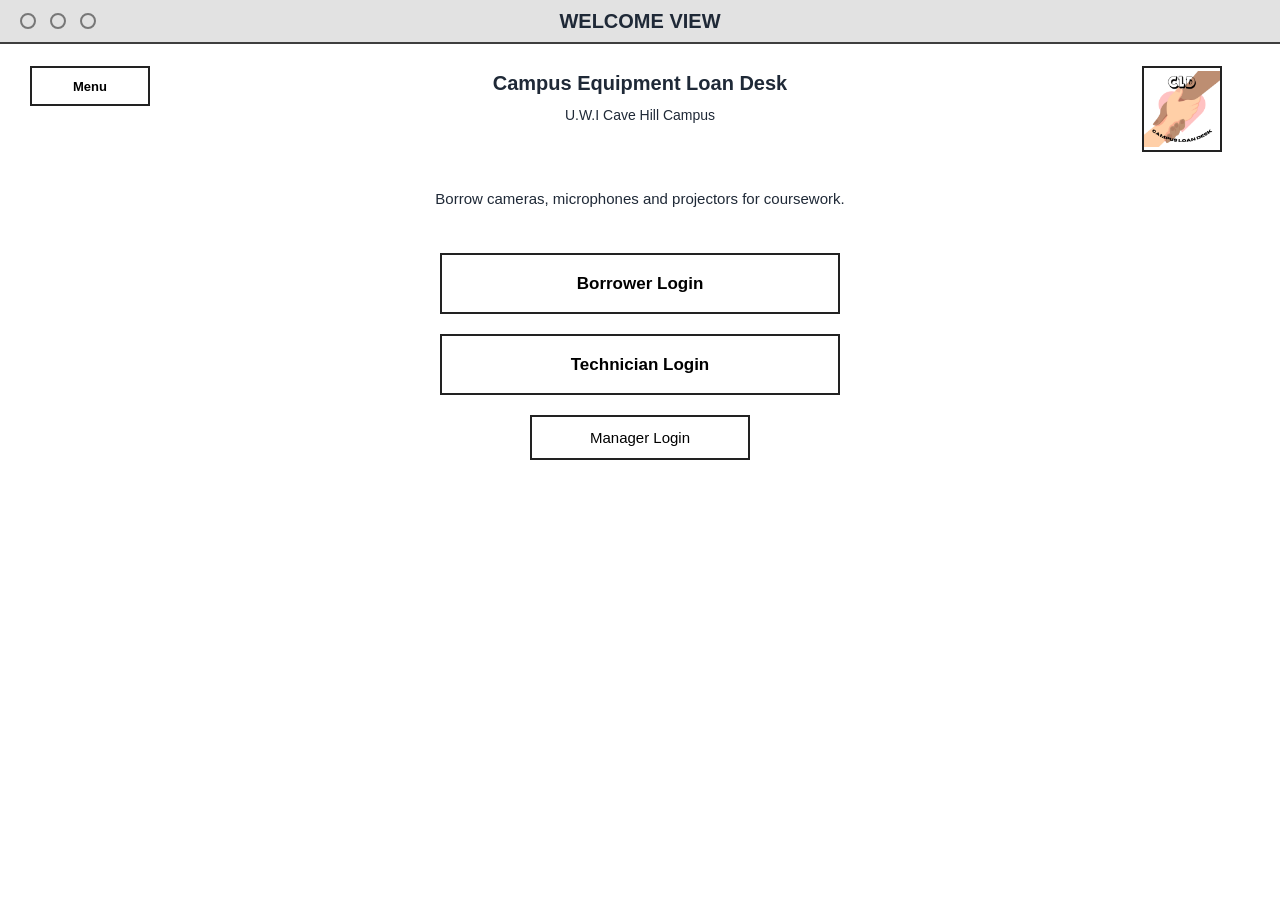
<file: index.html>
<!DOCTYPE html>
<html lang="en">
<head>
    <meta charset="UTF-8">
    <meta name="viewport" content="width=device-width, initial-scale=1.0">
    <title>Campus Equipment Loan Desk</title>
    <link rel="stylesheet" href="css/styles.css">
</head>

<body onload="startApp();">

    <section id="welcomeView" class="view">
        <div class="top-bar">
            <div class="circles">
                <span></span>
                <span></span>
                <span></span>
            </div>

            <h1> WELCOME VIEW </h1>
        </div>

        <main>

            <h2>Campus Equipment Loan Desk</h2>
            <p class="campus">U.W.I Cave Hill Campus</p>

            <div class="logo">
                <img src="logo.png" alt="Logo">   
            </div>
            
            <div class="menuButtons">
                <button type="button" onclick="toggleVisibility(this, '.menuList')">Menu</button>
            </div>

             <div id="loginMenu" class="menuList hidden">
                <button type="button" onclick="showView('welcomeView')">Home</button>
                <button type="button" class="unclickable">Equipment Catalogue</button>
            </div>

            <p class="description">Borrow cameras, microphones and projectors for coursework.</p>

            <div class="loginButtons">
                <button type="button" onclick="showView('borrowerLoginView')">Borrower Login</button>
                <button type="button" onclick="showView('technicianLoginView')">Technician Login</button>
                <button class="manager" type="button" onclick="showView('managerLoginView')">Manager Login</button>
            </div>
        </main>
    </section>

    <section id="borrowerLoginView" class="view">
        <div class="top-bar">
            <div class="circles">
                <span></span>
                <span></span>
                <span></span>
            </div>

            <h1> LOGIN VIEW — REPRESENTATIVE</h1>
        </div>

        <main>

            <h2>Campus Equipment Loan Desk</h2>
            <p class="campus">U.W.I Cave Hill Campus</p>

            <div class="logo">
                <img src="logo.png" alt="Logo">   
            </div>

            <div class="menuButtons">
                <button type="button" onclick="toggleVisibility(this, '.menuList')">Menu</button>
            </div>

             <div id="loginMenu" class="menuList hidden">
                <button type="button" onclick="showView('welcomeView')">Home</button>
                <button type="button" class="unclickable">Equipment Catalogue</button>
            </div>

            <h2 class="title">Borrower Login</h2>
            <p id="borrowerError" class="message error" aria-live="polite"></p>

            <form onsubmit="return submitBorrowerForm()">
                <div class="field">
                    <label for="studentId">Student ID</label>
                    <input id="studentId" name="studentId" type="text">
                </div>

                <div class="field">
                    <label for="studentPassword">Password</label>
                    <input id="studentPassword" name="studentPassword" type="password">
                </div>

                <button class="bottomButtons" type="submit">Log In</button>
            </form>

            <p class="note" onclick="toggleVisibility(this, '.notice', true)">Forgot Password</p>

            <div id="forgotPassword" class="notice hidden">
                Please contact the equipment desk
                <span class="closeBtn" onclick="toggleVisibility(this, '.notice', false)">[Close]</span>
            </div>
        </main>
    </section>

    <section id="borrowerConsoleView" class="view">
        <div class="top-bar">
            <div class="circles">
                <span></span>
                <span></span>
                <span></span>
            </div>

            <h1>BORROWER CONSOLE</h1>
        </div>

        <main>

            <h2>Campus Equipment Loan Desk</h2>
            <p class="campus">U.W.I Cave Hill Campus</p>
            <p class="user" id="borrowerConsoleUser"></p>

            <div class="logo">
                <img src="logo.png" alt="Logo">   
            </div>

            <div class="menuButtons">
                <button type="button" onclick="toggleVisibility(this, '.menuList')">Menu</button>
            </div>

            <div class="menuList hidden">
                <button type="button" onclick="showView('welcomeView')">Home</button>
                <button type="button" class="unclickable">Equipment Catalogue</button>
                <button type="button" onclick="signOut()">Sign Out</button>
            </div>

            <h2 class="title">Borrower Console</h2>

            <div class="twoColumn">
                <button onclick="toggleVisibility(this, '.notice', true)">My Account</button>
                <button onclick="toggleVisibility(this, '.notice', true)">Equipment Catalogue</button>
                <button onclick="toggleVisibility(this, '.notice', true)">My Loan Requests</button>
                <button onclick="toggleVisibility(this, '.notice', true)">My Collections</button>
            </div>

            <div id="borrowerConsoleMessage" class="notice hidden">
                This feature will be available in a later assignment.
                <span class="closeBtn" onclick="toggleVisibility(this, '.notice', false)">[Close]</span>
            </div>
        </main>
    </section>

    <section id="technicianLoginView" class="view">
        <div class="top-bar">
            <div class="circles">
                <span></span>
                <span></span>
                <span></span>
            </div>

            <h1> LOGIN VIEW — TECHNICIAN</h1>
        </div>

        <main>

            <h2>Campus Equipment Loan Desk</h2>
            <p class="campus">U.W.I Cave Hill Campus</p>

            <div class="logo">
                <img src="logo.png" alt="Logo">   
            </div>

            <div class="menuButtons">
                <button type="button" onclick="toggleVisibility(this, '.menuList')">Menu</button>
            </div>

             <div id="technicianMenu" class="menuList hidden">
                <button type="button" onclick="showView('welcomeView')">Home</button>
                <button type="button" class="unclickable">Equipment Catalogue</button>
            </div>
            

            <h2 class="title">Technician Login</h2>
            <p id="technicianError" class="message error" aria-live="polite"></p>

            <form onsubmit="return submitTechnicianForm()">
                <input type="hidden" id="technicianRole" name="role" value="technician">

                <div class="field">
                    <label for="technicianEmail">Email</label>
                    <input id="technicianEmail" name="email" type="text">
                </div>

                <div class="field">
                    <label for="technicianPassword">Password</label>
                    <input id="technicianPassword" name="technicianPassword" type="password">
                </div>

                <button class="bottomButtons" type="submit">Log In</button>
            </form>

            <p class="note" onclick="showView('technicianRecoveryView')">Forgot Password</p>
        </main>
    </section>

    <section id="technicianRecoveryView" class="view">
        <div class="top-bar">
            <div class="circles">
                <span></span>
                <span></span>
                <span></span>
            </div>

            <h1> STAFF RECOVERY VIEW — TECHNICIAN </h1>
        </div>

        <main>

            <h2>Campus Equipment Loan Desk</h2>
            <p class="campus">U.W.I Cave Hill Campus</p>

            <div class="logo">
                <img src="logo.png" alt="Logo">   
            </div>

            <h2 class="title">Recover Account</h2>
            <p id="technicianRecoveryError" class="message error" aria-live="polite"></p>

            <form onsubmit="return submitTechnicianRecoveryForm()">
                <div class="field">
                    <label for="technicianRecoveryEmail">Email</label>
                    <input id="technicianRecoveryEmail" name="email" type="text">
                </div>

                <input type="hidden" id="technicianRecoveryRole" name="role" value="technician">

                <button class="bottomButtons" type="submit">Recover</button>
            </form>
            
            <p class="note" onclick="showView('technicianLoginView')">Back to Login</p>

            <div id="recoverPassword" class="notice hidden">
                <span id="recoverMessage"></span>
                <span class="closeBtn" onclick="toggleVisibility(this, '.notice', false)">[Close]</span>
            </div>
        </main>
    </section>

    <section id="managerLoginView" class="view">
        <div class="top-bar">
            <div class="circles">
                <span></span>
                <span></span>
                <span></span>
            </div>

            <h1> LOGIN VIEW — MANAGER</h1>
        </div>

        <main>

            <h2>Campus Equipment Loan Desk</h2>
            <p class="campus">U.W.I Cave Hill Campus</p>

            <div class="logo">
                <img src="logo.png" alt="Logo">   
            </div>

            <div class="menuButtons">
                <button type="button" onclick="toggleVisibility(this, '.menuList')">Menu</button>
            </div>

             <div id="managerMenu" class="menuList hidden">
                <button type="button" onclick="showView('welcomeView')">Home</button>
                <button type="button" class="unclickable">Equipment Catalogue</button>
            </div>
            

            <h2 class="title">Manager Login</h2>
            <p id="managerError" class="message error" aria-live="polite"></p>

            <form onsubmit="return submitManagerForm()">
                <input type="hidden" id="managerRole" name="role" value="manager">

                <div class="field">
                    <label for="managerEmail">Email</label>
                    <input id="managerEmail" name="email" type="text">
                </div>

                <div class="field">
                    <label for="managerPassword">Password</label>
                    <input id="managerPassword" name="managerPassword" type="password">
                </div>

                <button class="bottomButtons" type="submit">Log In</button>
            </form>

            <p class="note" onclick="showView('managerRecoveryView')">Forgot Password</p>
        </main>
    </section>

    <section id="managerRecoveryView" class="view">
        <div class="top-bar">
            <div class="circles">
                <span></span>
                <span></span>
                <span></span>
            </div>

            <h1> STAFF RECOVERY VIEW — MANAGER </h1>
        </div>

        <main>

            <h2>Campus Equipment Loan Desk</h2>
            <p class="campus">U.W.I Cave Hill Campus</p>

            <div class="logo">
                <img src="logo.png" alt="Logo">   
            </div>

            <h2 class="title">Recover Account</h2>
            <p id="managerRecoveryError" class="message error" aria-live="polite"></p>

            <form onsubmit="return submitManagerRecoveryForm()">
                <div class="field">
                    <label for="managerRecoveryEmail">Email</label>
                    <input id="managerRecoveryEmail" name="email" type="text">
                </div>

                <input type="hidden" id="managerRecoveryRole" name="role" value="manager">

                <button class="bottomButtons" type="submit">Recover</button>
            </form>
            
            <p class="note" onclick="showView('managerLoginView')">Back to Login</p>

            <div id="recoverManagerPassword" class="notice hidden">
                <span id="recoverManagerMessage"></span>
                <span class="closeBtn" onclick="toggleVisibility(this, '.notice', false)">[Close]</span>
            </div>
        </main>
    </section>

    <section id="technicianConsoleView" class="view">
        <div class="top-bar">
            <div class="circles">
                <span></span>
                <span></span>
                <span></span>
            </div>

            <h1>TECHNICIAN CONSOLE</h1>
        </div>

        <main>

            <h2>Campus Equipment Loan Desk</h2>
            <p class="campus">U.W.I Cave Hill Campus</p>
            <p class="user" id="technicianConsoleUser"></p>

            <div class="logo">
                <img src="logo.png" alt="Logo">   
            </div>

            <div class="menuButtons">
                <button type="button" onclick="toggleVisibility(this, '.menuList')">Menu</button>
            </div>

            <div class="menuList hidden">
                <button type="button" onclick="showView('welcomeView')">Home</button>
                <button type="button" class="unclickable">Equipment Catalogue</button>
                <button type="button" onclick="signOut()">Sign Out</button>
            </div>

             <div class="searchRow">
                <label for="technicianSearch">Search</label>
                <input id="technicianSearch" type="text">
                <button type="button" id="searchBtn">Search</button>
            </div>

            <div class="panelNav">
                <button type="button" id="equipmentBtn" class="panelBtn" onclick="selectPanel('equipment')">Equipment</button>
                <button type="button" id="collectionBtn" class="panelBtn" onclick="selectPanel('collection')">Collection Schedule</button>
            </div>

            <div id="consoleContent">
            <h3 id="panelHeading" class="hidden"></h3>

            <table id="equipmentTable" class="dataTable hidden">
                <thead>
                    <tr>
                        <th>Item Code</th>
                        <th>Item Name</th>
                        <th>Category</th>
                        <th>Action</th>
                    </tr>
                </thead>
                <tbody></tbody>
            </table>

            <table id="collectionTable" class="dataTable hidden">
                <thead>
                    <tr>
                        <th>Date</th>
                        <th>Time</th>
                        <th>Borrower</th>
                        <th>Item Code</th>
                    </tr>
                </thead>
                <tbody></tbody>
            </table>
        </div>
        </main>
    </section>

    <section id="managerConsoleView" class="view">
    <div class="top-bar">
        <div class="circles">
            <span></span>
            <span></span>
            <span></span>
        </div>

        <h1>MANAGER CONSOLE</h1>
    </div>

    <main>
        <h2>Campus Equipment Loan Desk</h2>
        <p class="campus">U.W.I Cave Hill Campus</p>
            <p class="user" id="managerConsoleUser"></p>

        <div class="logo">
            <img src="logo.png" alt="Logo">
        </div>

        <div class="menuButtons">
            <button type="button" onclick="toggleVisibility(this, '.menuList')">Menu</button>

            <div class="menuList hidden">
                <button type="button" onclick="showView('welcomeView')">Home</button>
                <button type="button" class="unclickable">Equipment Catalogue</button>
                <button type="button" onclick="signOut()">Sign Out</button>
            </div>
        </div>

        <div class="searchRow">
            <label for="managerSearch">Search</label>
            <input id="managerSearch" type="text">
            <button type="button" onclick="toggleVisibility(this, '.featureNote', true)">Search</button>
        </div>

        <div class="panelNav">
            <button type="button" id="borrowersBtn" class="panelBtn" onclick="selectManagerPanel('borrowers')">Borrowers</button>
            <button type="button" id="techniciansBtn" class="panelBtn" onclick="selectManagerPanel('technicians')">Technicians</button>
        </div>

        <div id="managerContent">
            <div class="panelHeadRow">
                <h3 id="managerHeading" class="hidden"></h3>
                <button type="button" id="newUserButton" class="hidden" onclick="toggleVisibility(this, '.featureNote', true)"></button>
            </div>

            <table id="borrowersTable" class="dataTable hidden">
                <thead>
                    <tr>
                        <th>Student ID</th>
                        <th>First Name</th>
                        <th>Last Name</th>
                        <th>Action</th>
                    </tr>
                </thead>
                <tbody></tbody>
            </table>

            <table id="techniciansTable" class="dataTable hidden">
                <thead>
                    <tr>
                        <th>Email</th>
                        <th>First Name</th>
                        <th>Last Name</th>
                        <th>Action</th>
                    </tr>
                </thead>
                <tbody></tbody>
            </table>

            <p class="featureNote hidden">This feature will be available in a later assignment.</p>
        </div>
    </main>
</section>

    <script src="js/data.js"></script>
    <script src="js/validation.js"></script>
    <script src="js/app.js"></script>
</body>
</html>
</file>
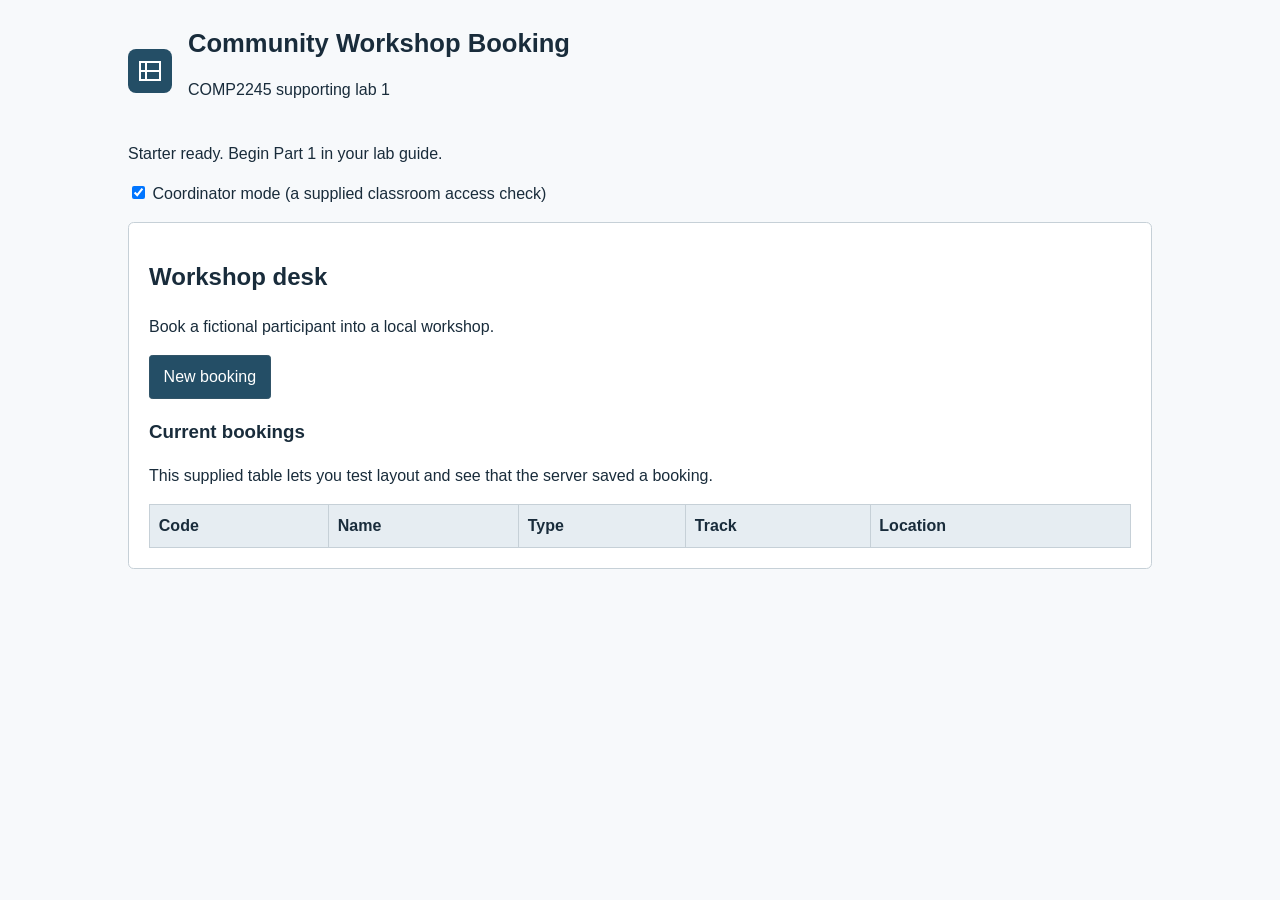
<file: COMP2245/A2Lab4/workshop_lab/public/index.html>
<!doctype html>
<html lang="en"><head><meta charset="utf-8">
<meta name="viewport" content="width=device-width, initial-scale=1">
<title>Community Workshop Booking</title>
<link rel="stylesheet" href="css/styles.css">
<script src="js/validation.js" defer></script>
<script src="js/data.js" defer></script>
<script src="js/app.js" defer></script></head>
<body><header><img src="workshop.svg" alt="Community workshop" width="44" height="44">
<div><h1>Community Workshop Booking</h1><p>COMP2245 supporting lab 1</p></div></header>
<main><p id="status" role="status" aria-live="polite">Starter ready. Begin Part 1 in your lab guide.</p>
<label class="coordinator"><input id="coordinator" type="checkbox" checked> Coordinator mode (a supplied classroom access check)</label>
<section id="welcomeView"><h2>Workshop desk</h2><p>Book a fictional participant into a local workshop.</p>
<button id="newBooking" type="button">New booking</button>
<h3>Current bookings</h3><p>This supplied table lets you test layout and see that the server saved a booking.</p>
<div class="table-scroll"><table><thead><tr><th>Code</th><th>Name</th><th>Type</th><th>Track</th><th>Location</th></tr></thead><tbody id="bookingRows"></tbody></table></div></section>
<section id="bookingView" hidden><h2>New workshop booking</h2>
<form id="bookingForm" action="api/bookings.php" method="post" novalidate>
<input name="formPurpose" type="hidden" value="workshop-booking">
<div class="form-grid">
<div class="field"><label for="participantType">Participant type</label><select id="participantType" name="participantType"><option value="newcomer">Newcomer</option><option value="returning">Returning</option></select><small id="participantTypeError" class="error"></small></div>
<div class="field"><label for="bookingCode">Booking code</label><div class="code-controls"><input id="bookingCode" name="bookingCode" readonly><button id="generateCode" type="button">Generate</button></div><small id="bookingCodeError" class="error"></small></div>
<div class="field"><label for="displayName">Display name (one word)</label><input id="displayName" name="displayName" type="text"><small id="displayNameError" class="error"></small></div>
<div class="field"><label for="email">Fictional email (@example.org)</label><input id="email" name="email" type="email"><small id="emailError" class="error"></small></div>
<div class="field"><label for="passphrase">Fictional passphrase</label><input id="passphrase" name="passphrase" type="password"><small id="passphraseError" class="error"></small></div>
<div class="field"><label for="confirmPhrase">Confirm passphrase</label><input id="confirmPhrase" name="confirmPhrase" type="password"><small id="confirmPhraseError" class="error"></small></div>
<div class="field"><label for="deliveryNote">Delivery note (optional)</label><input id="deliveryNote" name="deliveryNote" type="text"><small id="deliveryNoteError" class="error"></small></div>
<div class="field"><label for="orientationDate">Safety orientation date</label><input id="orientationDate" name="orientationDate" type="date"><small id="orientationDateError" class="error"></small></div>
<div class="field"><label for="locationCode">Location</label><div id="locationControl"><select id="locationCode" name="locationCode"><option value="">Choose one</option></select></div><small id="locationCodeError" class="error"></small></div>
<div class="field"><label for="trackCode">Workshop track</label><div id="trackControl"><select id="trackCode" name="trackCode"><option value="">Choose one</option></select></div><small id="trackCodeError" class="error"></small></div>
</div>
<fieldset id="collectionGroup"><legend>Collection point</legend><label><input type="radio" name="collectionPoint" value="east"> East desk</label><label><input type="radio" name="collectionPoint" value="west"> West desk</label><small id="collectionPointError" class="error"></small></fieldset>
<p id="formMessage" role="status" aria-live="polite"></p>
<div class="actions"><button id="bookButton" type="submit">Book place</button><button id="cancelBooking" type="button">Cancel</button></div>
</form></section></main></body></html>
</file>
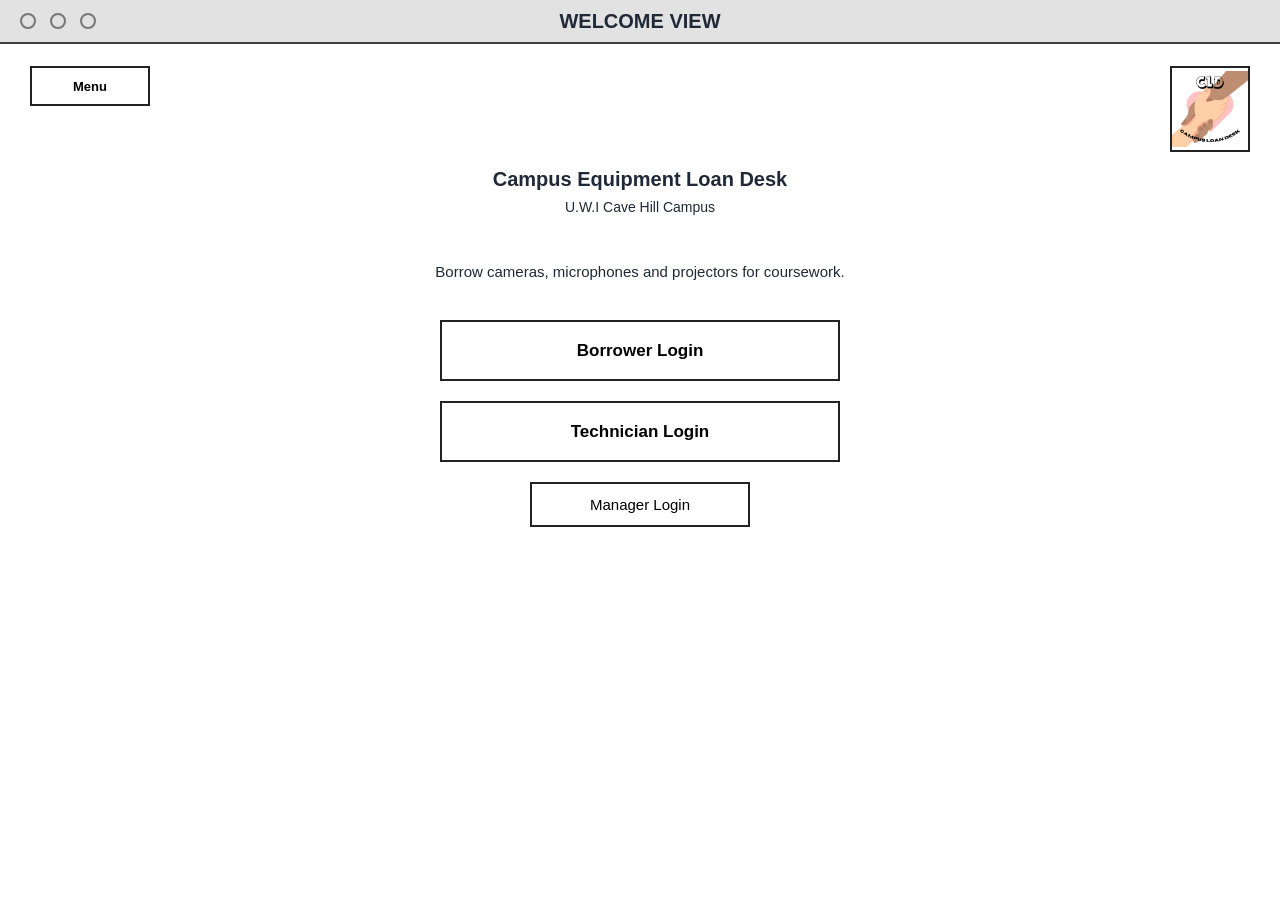
<file: COMP2245/Assignment2/loan_desk/public/index.html>
<!DOCTYPE html>
<html lang="en">
<head>
    <meta charset="UTF-8">
    <meta name="viewport" content="width=device-width, initial-scale=1.0">
    <title>Campus Equipment Loan Desk</title>
    <link rel="stylesheet" href="css/styles.css">
</head>

<body>

    <section id="welcomeView" class="view">
        <div class="top-bar">
            <div class="circles">
                <span></span>
                <span></span>
                <span></span>
            </div>

            <h1> WELCOME VIEW </h1>
        </div>

        <main>

        <header class="pageHeader">
            <div class="menuArea">
                <button type="button" class="menuToggle">Menu</button>
                <div class="menuList hidden">
                    <button type="button" class="homeButton">Home</button>
                    <button type="button" class="unclickable">Equipment Catalogue</button>
                </div>
            </div>
            <div class="titleBlock">
                <h2>Campus Equipment Loan Desk</h2>
                <p class="campus">U.W.I Cave Hill Campus</p>
            </div>

            <div class="logo">
                <img src="logo.png" alt="Campus Equipment Loan Desk logo">   
            </div>
        </header>

            <p class="description">Borrow cameras, microphones and projectors for coursework.</p>

            <div class="loginButtons">
                <button type="button" id="borrowerLoginButton">Borrower Login</button>
                <button type="button" id="technicianLoginButton">Technician Login</button>
                <button class="manager" type="button" id="managerLoginButton">Manager Login</button>
            </div>
        </main>
    </section>

    <section id="borrowerLoginView" class="view">
        <div class="top-bar">
            <div class="circles">
                <span></span>
                <span></span>
                <span></span>
            </div>

            <h1> LOGIN VIEW — REPRESENTATIVE</h1>
        </div>

        <main>

            <header class="pageHeader">
                <div class="menuArea">
                    <button type="button" class="menuToggle">Menu</button>
                    <div class="menuList hidden">
                        <button type="button" class="homeButton">Home</button>
                        <button type="button" class="unclickable">Equipment Catalogue</button>
                    </div>
                </div>
                <div class="titleBlock">
                    <h2>Campus Equipment Loan Desk</h2>
                    <p class="campus">U.W.I Cave Hill Campus</p>
                </div>

                <div class="logo">
                    <img src="logo.png" alt="Campus Equipment Loan Desk logo">   
                </div>
            </header>

            <h2 class="title">Borrower Login</h2>
            <p id="borrowerError" class="message error" aria-live="polite"></p>

            <form id="borrowerLoginForm">
                <div class="field">
                    <label for="studentId">Student ID</label>
                    <input id="studentId" name="studentId" type="text">
                </div>

                <div class="field">
                    <label for="studentPassword">Password</label>
                    <input id="studentPassword" name="studentPassword" type="password">
                </div>

                <button class="bottomButtons" type="submit">Log In</button>
            </form>

            <button type="button" class="note" id="borrowerForgotPassword">Forgot Password</p>

            <div id="forgotPassword" class="notice hidden">
                Please contact the equipment desk
                <span class="closeBtn">[Close]</span>
            </div>
        </main>
    </section>

    <section id="borrowerConsoleView" class="view">
        <div class="top-bar">
            <div class="circles">
                <span></span>
                <span></span>
                <span></span>
            </div>

            <h1>BORROWER CONSOLE</h1>
        </div>

        <main>

        <header class="pageHeader">
            <div class="menuArea">
                <button type="button" class="menuToggle">Menu</button>
                <div class="menuList hidden">
                    <button type="button" class="homeButton">Home</button>
                    <button type="button" class="unclickable">Equipment Catalogue</button>
                    <button type="button" class="signOutButton">Sign Out</button>
                </div>
            </div>
            <div class="titleBlock">
                <h2>Campus Equipment Loan Desk</h2>
                <p class="campus">U.W.I Cave Hill Campus</p>
                <p class="user" id="borrowerConsoleUser"></p>
            </div>

            <div class="logo">
                <img src="logo.png" alt="Campus Equipment Loan Desk logo">   
            </div>
        </header>

            <h2 class="title">Borrower Console</h2>

            <div class="twoColumn">
                <button class="borrowerAction">My Account</button>
                <button class="borrowerAction">Equipment Catalogue</button>
                <button class="borrowerAction">My Loan Requests</button>
                <button class="borrowerAction">My Collections</button>
            </div>

            <div id="borrowerConsoleMessage" class="notice hidden">
                This feature will be available in a later assignment.
                <span class="closeBtn">[Close]</span>
            </div>
        </main>
    </section>

    <section id="technicianLoginView" class="view">
        <div class="top-bar">
            <div class="circles">
                <span></span>
                <span></span>
                <span></span>
            </div>

            <h1> LOGIN VIEW — TECHNICIAN</h1>
        </div>

        <main>

        <header class="pageHeader">
            <div class="menuArea">
                <button type="button" class="menuToggle">Menu</button>
                <div class="menuList hidden">
                    <button type="button" class="homeButton">Home</button>
                    <button type="button" class="unclickable">Equipment Catalogue</button>
                </div>
            </div>
            <div class="titleBlock">
                <h2>Campus Equipment Loan Desk</h2>
                <p class="campus">U.W.I Cave Hill Campus</p>
            </div>

            <div class="logo">
                <img src="logo.png" alt="Campus Equipment Loan Desk logo">   
            </div>
        </header>
            

            <h2 class="title">Technician Login</h2>
            <p id="technicianError" class="message error" aria-live="polite"></p>

            <form id="technicianLoginForm">
                <input type="hidden" id="technicianRole" name="role" value="technician">

                <div class="field">
                    <label for="technicianEmail">Email</label>
                    <input id="technicianEmail" name="email" type="text">
                </div>

                <div class="field">
                    <label for="technicianPassword">Password</label>
                    <input id="technicianPassword" name="technicianPassword" type="password">
                </div>

                <button class="bottomButtons" type="submit">Log In</button>
            </form>

            <p class="note" id="technicianForgotPassword">Forgot Password</p>
        </main>
    </section>

    <section id="technicianRecoveryView" class="view">
        <div class="top-bar">
            <div class="circles">
                <span></span>
                <span></span>
                <span></span>
            </div>

            <h1> STAFF RECOVERY VIEW — TECHNICIAN </h1>
        </div>

        <main>

        <header class="pageHeader">
            <div class="titleBlock">
                <h2>Campus Equipment Loan Desk</h2>
                <p class="campus">U.W.I Cave Hill Campus</p>
            </div>

            <div class="logo">
                <img src="logo.png" alt="Campus Equipment Loan Desk logo">   
            </div>
        </header>

            <h2 class="title">Recover Account</h2>
            <p id="technicianRecoveryError" class="message error" aria-live="polite"></p>

            <form id="technicianRecoveryForm">
                <div class="field">
                    <label for="technicianRecoveryEmail">Email</label>
                    <input id="technicianRecoveryEmail" name="email" type="text">
                </div>

                <input type="hidden" id="technicianRecoveryRole" name="role" value="technician">

                <button class="bottomButtons" type="submit">Recover</button>
            </form>
            
            <p class="note" id="backToTechnicianLoginButton">Back to Login</p>

            <div id="recoverPassword" class="notice hidden">
                <span id="recoverMessage"></span>
                <span class="closeBtn">[Close]</span>
            </div>
        </main>
    </section>

    <section id="managerLoginView" class="view">
        <div class="top-bar">
            <div class="circles">
                <span></span>
                <span></span>
                <span></span>
            </div>

            <h1> LOGIN VIEW — MANAGER</h1>
        </div>

        <main>

        <header class="pageHeader">
            <div class="menuArea">
                <button type="button" class="menuToggle">Menu</button>
                <div class="menuList hidden">
                    <button type="button" class="homeButton">Home</button>
                    <button type="button" class="unclickable">Equipment Catalogue</button>
                </div>
            </div>
            <div class="titleBlock">
                <h2>Campus Equipment Loan Desk</h2>
                <p class="campus">U.W.I Cave Hill Campus</p>
            </div>

            <div class="logo">
                <img src="logo.png" alt="Campus Equipment Loan Desk logo">   
            </div>
        </header>
            

            <h2 class="title">Manager Login</h2>
            <p id="managerError" class="message error" aria-live="polite"></p>

            <form id="managerLoginForm">
                <input type="hidden" id="managerRole" name="role" value="manager">

                <div class="field">
                    <label for="managerEmail">Email</label>
                    <input id="managerEmail" name="email" type="text">
                </div>

                <div class="field">
                    <label for="managerPassword">Password</label>
                    <input id="managerPassword" name="managerPassword" type="password">
                </div>

                <button class="bottomButtons" type="submit">Log In</button>
            </form>

            <p class="note" id="managerForgotPassword">Forgot Password</p>
        </main>
    </section>

    <section id="managerRecoveryView" class="view">
        <div class="top-bar">
            <div class="circles">
                <span></span>
                <span></span>
                <span></span>
            </div>

            <h1> STAFF RECOVERY VIEW — MANAGER </h1>
        </div>

        <main>

        <header class="pageHeader">
            <div class="titleBlock">
                <h2>Campus Equipment Loan Desk</h2>
                <p class="campus">U.W.I Cave Hill Campus</p>
            </div>

            <div class="logo">
                <img src="logo.png" alt="Campus Equipment Loan Desk logo">   
            </div>
        </header>

            <h2 class="title">Recover Account</h2>
            <p id="managerRecoveryError" class="message error" aria-live="polite"></p>

            <form id="managerRecoveryForm">
                <div class="field">
                    <label for="managerRecoveryEmail">Email</label>
                    <input id="managerRecoveryEmail" name="email" type="text">
                </div>

                <input type="hidden" id="managerRecoveryRole" name="role" value="manager">

                <button class="bottomButtons" type="submit">Recover</button>
            </form>
            
            <p class="note" id="backTomanagerLoginButton">Back to Login</p>

            <div id="recoverManagerPassword" class="notice hidden">
                <span id="recoverManagerMessage"></span>
                <span class="closeBtn">[Close]</span>
            </div>
        </main>
    </section>

    <section id="technicianConsoleView" class="view">
        <div class="top-bar">
            <div class="circles">
                <span></span>
                <span></span>
                <span></span>
            </div>

            <h1>TECHNICIAN CONSOLE</h1>
        </div>

        <main>

        <header class="pageHeader">
            <div class="menuArea">
                <button type="button" class="menuToggle">Menu</button>
                <div class="menuList hidden">
                    <button type="button" class="homeButton">Home</button>
                    <button type="button" class="unclickable">Equipment Catalogue</button>
                    <button type="button" class="signOutButton">Sign Out</button>
                </div>
            </div>
            <div class="titleBlock">
                <h2>Campus Equipment Loan Desk</h2>
                <p class="campus">U.W.I Cave Hill Campus</p>
                <p class="user" id="technicianConsoleUser"></p>
            </div>

            <div class="logo">
                <img src="logo.png" alt="Campus Equipment Loan Desk logo">   
            </div>
        </header>

             <div class="searchRow">
                <label for="technicianSearch">Search</label>
                <input id="technicianSearch" type="text">
                <button type="button" id="searchButton">Search</button>
            </div>

            <div class="panelNav">
                <button type="button" id="equipmentButton" class="panelBtn">Equipment</button>
                <button type="button" id="collectionButton" class="panelBtn">Collection Schedule</button>
            </div>

            <div id="consoleContent">
            <h3 id="panelHeading" class="hidden"></h3>

            <div class="tableScroll">
                <table id="equipmentTable" class="dataTable hidden">
                    <thead>
                        <tr>
                            <th>Item Code</th>
                            <th>Item Name</th>
                            <th>Category</th>
                            <th>Action</th>
                        </tr>
                    </thead>
                    <tbody></tbody>
                </table>
            </div>

            <div class="tableScroll">
                <table id="collectionTable" class="dataTable hidden">
                    <thead>
                        <tr>
                            <th>Date</th>
                            <th>Time</th>
                            <th>Borrower</th>
                            <th>Item Code</th>
                        </tr>
                    </thead>
                    <tbody></tbody>
                </table>
            </div>
        </div>
        </main>
    </section>

    <section id="managerConsoleView" class="view">
        <div class="top-bar">
            <div class="circles">
                <span></span>
                <span></span>
                <span></span>
            </div>

            <h1>MANAGER CONSOLE</h1>
        </div>

        <main>

            <header class="pageHeader">
                <div class="menuArea">
                    <button type="button" class="menuToggle">Menu</button>
                    <div class="menuList hidden">
                        <button type="button" class="homeButton">Home</button>
                        <button type="button" class="unclickable">Equipment Catalogue</button>
                        <button type="button" class="signOutButton">Sign Out</button>
                    </div>
                </div>
                <div class="titleBlock">
                    <h2>Campus Equipment Loan Desk</h2>
                    <p class="campus">U.W.I Cave Hill Campus</p>
                    <p class="user" id="managerConsoleUser"></p>
                </div>

                <div class="logo">
                <img src="logo.png" alt="Campus Equipment Loan Desk logo">
            </div>
            </header>

            <div class="searchRow">
                <label for="managerSearch">Search</label>
                <input id="managerSearch" type="text">
                <button type="button" id="managerSearchButton">Search</button>
            </div>

            <div class="panelNav">
                <button type="button" id="borrowersButton" class="panelBtn">Borrowers</button>
                <button type="button" id="techniciansButton" class="panelBtn">Technicians</button>
            </div>

            <div id="managerContent">
                <div class="panelHeadRow">
                    <h3 id="managerHeading" class="hidden"></h3>
                    <button type="button" id="newUserButton" class="hidden"></button>
                </div>

                <div class="tableScroll">
                    <table id="borrowersTable" class="dataTable hidden">
                        <thead>
                            <tr>
                                <th>Student ID</th>
                                <th>First Name</th>
                                <th>Last Name</th>
                                <th>Action</th>
                            </tr>
                        </thead>
                        <tbody></tbody>
                    </table>
                </div>

                <div class="tableScroll">
                    <table id="techniciansTable" class="dataTable hidden">
                        <thead>
                            <tr>
                                <th>Email</th>
                                <th>First Name</th>
                                <th>Last Name</th>
                                <th>Action</th>
                            </tr>
                        </thead>
                        <tbody></tbody>
                    </table>
                </div>

                <p class="featureNote hidden">
                    This feature will be available in a later assignment.
                </p>
            </div>
        </main>
    </section>

    <section id="borrowerRegistrationView" class="view">
        <div class="top-bar">
            <div class="circles">
                <span></span>
                <span></span>
                <span></span>
            </div>

            <h1> Borrower Registration</h1>
        </div>

        <main>

            <header class="pageHeader">
                <div class="menuArea">
                    <button type="button" class="menuToggle">Menu</button>
                    <div class="menuList hidden">
                        <button type="button" class="homeButton">Home</button>
                        <button type="button" class="unclickable">Equipment Catalogue</button>
                        <button type="button" class="signOutButton">Sign Out</button>   
                    </div>
                </div>
                <div class="titleBlock">
                    <h2>Campus Equipment Loan Desk</h2>
                    <p class="campus">U.W.I Cave Hill Campus</p>
                </div>

                <div class="logo">
                    <img src="logo.png" alt="Campus Equipment Loan Desk logo">   
                </div>
            </header>

            <h2 class="title">New Borrower</h2>
            <p id="newBorrowerError" class="message error" aria-live="polite"></p>


            <form id="borrowerRegistrationForm"
                action="borrower/new"
                method="post">

                <input type="hidden" name="role" value="borrower">

                <!-- <div class="form-grid">
                    <label for="newStudentId">Student ID *</label>
                    <input id="newStudentId" name="studentId" type="text" value="USR-9842" readonly>
                    <button type="button" id="generateBorrowerId">Generate</button>

                    <label>Email *</label>
                    <input type="email" placeholder="Enter email..." class="wide">

                    <label>First Name *</label>
                    <input type="text" class="wide">

                    <label>Last Name *</label>
                    <input type="text" class="wide">

                    <label>Password *</label>
                    <input type="password" class="wide">

                    <label>Confirm Password *</label>
                    <input type="password" class="wide">

                    <label>Address 1 *</label>
                    <input type="password" class="wide">

                    <label>Address 2 (optional)</label>
                    <input type="password" class="wide">

                    <label for="parish">Parish *</label>
                        <select id="parish" name="parishes">
                            <option value="michael">St.Michael</option>
                            <option value="james"d>St. James</option>
                            <option value="lucy">St.Lucy</option>
                        </select>

                </div> -->

                 <div class="form-grid">

                    <div class="form-field">
                        <label for="studentId">Student ID</label>

                        <div class="code-controls">
                            <input id="studentId"
                                name="studentId"
                                type="text"
                                readonly>

                            <button id="generateBorrowerId"
                                    type="button">
                                Generate
                            </button>
                        </div>

                        <small id="bookingCodeError" class="error"></small>
                    </div>

                    <div class="form-field">
                        <label for="email">Email</label>
                        <input id="email" name="email" type="email">
                        <small id="emailError" class="error"></small>
                    </div>

                    <div class="form-field">
                        <label for="firstName">First Name</label>
                        <input id="firstName" name="firstName" type="text">
                        <small id="firstNameError" class="error"></small>
                    </div>

                    <div class="form-field">
                        <label for="lastName">Last Name</label>
                        <input id="lastName" name="lastName" type="text">
                        <small id="lastNameError" class="error"></small>
                    </div>

                    <div class="form-field">
                        <label for="password">Password</label>
                        <input id="password" name="password" type="password">
                        <small id="passwordError" class="error"></small>
                    </div>

                    <div class="form-field">
                        <label for="confirmPassword">Confirm Password</label>
                        <input id="confirmPassword"
                            name="confirmPassword"
                            type="password">
                        <small id="confirmPasswordError" class="error"></small>
                    </div>

                    <div class="form-field">
                        <label for="address1">Address 1</label>
                        <input id="address1" name="address1" type="text">
                        <small id="address1Error" class="error"></small>
                    </div>

                    <div class="form-field">
                        <label for="address2">Address 2 (optional)</label>
                        <input id="address2" name="address2" type="text">
                        <small id="address2Error" class="error"></small>
                    </div>

                    <div class="form-field">
                        <label for="parish">Parish</label>
                        <select id="parish" name="parish">
                            <option value="">Choose a parish</option>
                            <option value="michael">St. Michael</option>
                            <option value="james">St. James</option>
                            <option value="lucy">St. Lucy</option>
                        </select>
                        <small id="parishError" class="error"></small>
                    </div>

                    <div class="form-field"><label for="campusAffiliationDate">Campus affiliation start date * </label><input id="campusAffiliationDate" name="campusAffiliationDate" type="date"><small id="ocampusAffiliationDateError" class="error"></small></div>
                    
                    <div class="form-field">
                        <label for="accesslevel">Access level *</label>
                        <select id="accesslevel" name="accesslevel">
                            <option value="">Choose one</option>
                            <option value="level1">Level 1</option>
                            <option value="level2">Level 2</option>
                            <option value="level3">Level 3</option>
                        </select>
                        <small id="accesslevelError" class="error"></small>
                    </div>

                    <fieldset id="collectionGroup"><legend>Preferred collection point *</legend><label><input type="radio" name="collectionPoint" value="east">Main Desk</label><label><input type="radio" name="collectionPoint" value="west">Media lab</label><small id="collectionPointError" class="error"></small></fieldset>

                </div>
                
                <button type="submit">Register</button>
                <button type="button" id="cancelBorrowerRegistration">
                    Cancel
                </button>
            </form>
        </main>
    </section>

    <section id="technicianRegistrationView" class="view">
        <div class="top-bar">
            <h1>TECHNICIAN REGISTRATION</h1>
        </div>

        <main>
            <h2 class="title">Register New Technician</h2>

            <form id="technicianRegistrationForm"
                action="technician/new"
                method="post">

                <input type="hidden" name="role" value="technician">

                <div class="field">
                    <label for="newTechnicianId">Technician ID</label>
                    <input id="newTechnicianId"
                        name="technicianId"
                        type="text"
                        readonly>

                    <button type="button" id="generateTechnicianId">
                        Generate
                    </button>
                </div>

                <button type="submit">Register</button>
                <button type="button" id="cancelTechnicianRegistration">
                    Cancel
                </button>
            </form>
        </main>
    </section>

    <script src="js/data.js"></script>
    <script src="js/validation.js"></script>
    <script src="js/app.js"></script>
</body>
</html>
</file>
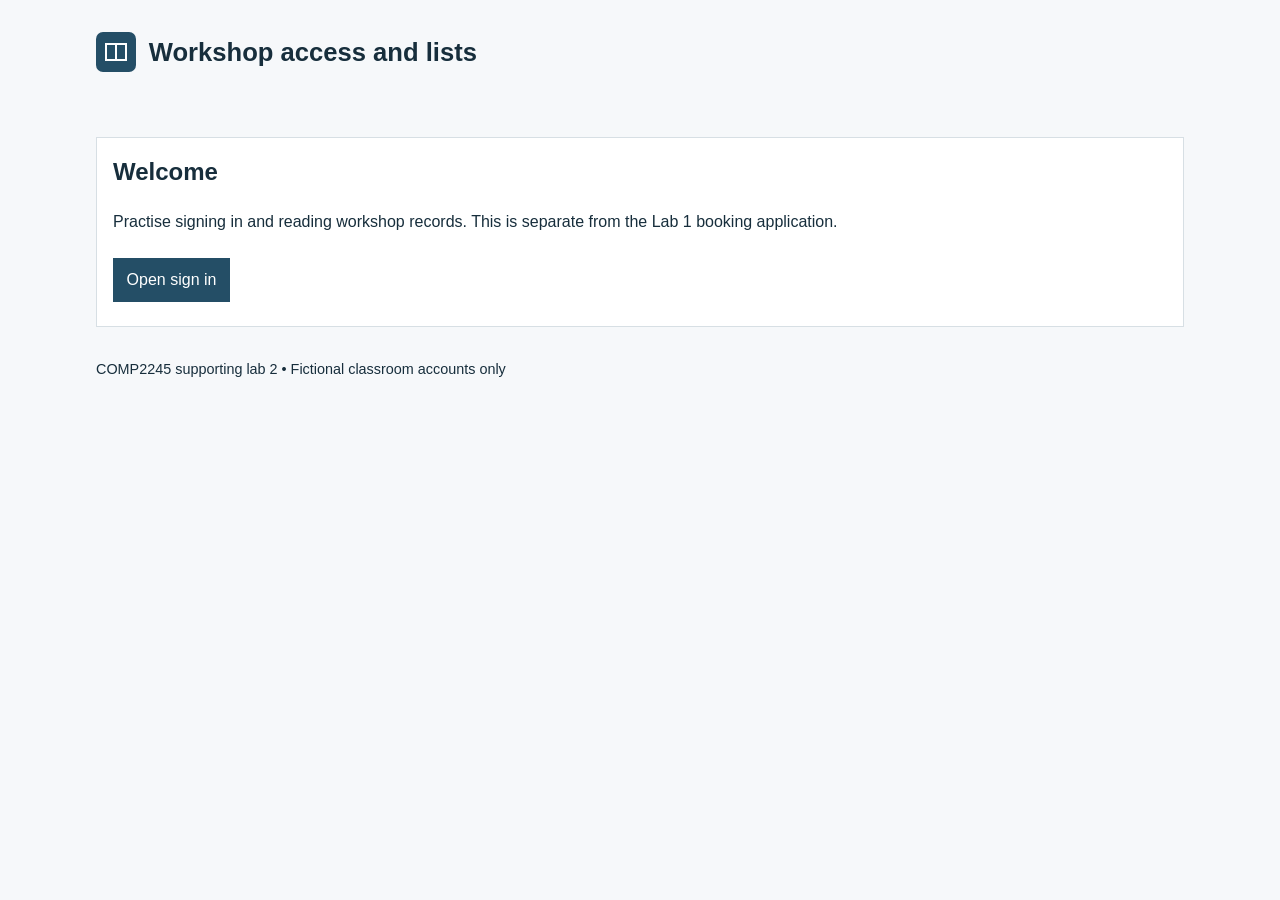
<file: COMP2245/A2AssistingLabs/Lab5/workshop_access_lab/public/index.html>
<!doctype html>
<html lang="en"><head><meta charset="utf-8"><meta name="viewport" content="width=device-width, initial-scale=1">
<title>Workshop Access Lab</title><link rel="stylesheet" href="css/styles.css">
<script src="js/data.js" defer></script><script src="js/access.js" defer></script><script src="js/app.js" defer></script></head>
<body><header><img src="workshop.svg" alt="Community workshop" width="40" height="40"><h1>Workshop access and lists</h1></header>
<main><p id="notice" role="status" aria-live="polite"></p>
<section id="welcomeView"><h2>Welcome</h2><p>Practise signing in and reading workshop records. This is separate from the Lab 1 booking application.</p><button id="openLogin" type="button">Open sign in</button></section>
<section id="loginView" hidden><h2>Sign in</h2><form id="loginForm" novalidate>
<label for="loginRole">Workshop role</label><select id="loginRole" name="kind"><option value="learner">Learner</option><option value="coach">Coach</option><option value="coordinator">Coordinator</option></select>
<label id="credentialLabel" for="credential">Member code</label><input id="credential" name="credential" type="text" autocomplete="off">
<label for="loginPassword">Classroom password</label><input id="loginPassword" name="password" type="password" autocomplete="off">
<p id="loginError" class="error" role="alert"></p><button id="signInButton" type="submit">Sign in</button><button id="openRecovery" type="button">Staff recovery example</button></form></section>
<section id="recoveryView" hidden><h2>Simulated staff recovery</h2><form id="recoveryForm" novalidate>
<label for="recoveryRole">Staff role</label><select id="recoveryRole"><option value="coach">Coach</option><option value="coordinator">Coordinator</option></select>
<label for="recoveryEmail">Email</label><input id="recoveryEmail" type="email"><p id="recoveryMessage" role="status"></p>
<button id="recoveryButton" type="submit">Check fictional email</button><button id="backToLogin" type="button">Back to sign in</button></form></section>
<section id="learnerView" hidden><h2>Learner console</h2><p class="greeting"></p><p>Booking controls will be connected after you complete Lab 1.</p><button type="button" class="signOut">Sign out</button></section>
<section id="coachView" hidden><h2>Coach console</h2><p class="greeting"></p><p>This example displays the signed-in coach. Workshop editing is a placeholder.</p><button type="button" class="signOut">Sign out</button></section>
<section id="coordinatorView" hidden><h2>Coordinator console</h2><p class="greeting"></p><nav aria-label="Workshop lists"><button id="showLearners" type="button">Learners</button><button id="showCoaches" type="button">Coaches</button><button type="button" class="signOut">Sign out</button></nav>
<div id="listPanel" hidden><h3 id="listHeading">Workshop list</h3><p id="loadingPanel" hidden role="status"></p><p id="listMessage" class="error" role="alert"></p><p id="emptyMessage"></p>
<div class="table-scroll"><table><caption id="rosterCaption">Workshop accounts</caption><thead id="rosterHead"></thead><tbody id="rosterRows"></tbody></table></div><button id="refreshList" type="button">Refresh or Retry</button></div>
<section class="practice"><h3>Lab test controls</h3><label for="listCase">Next list response</label><select id="listCase"><option value="normal">Normal records</option><option value="empty">Empty array</option><option value="error">Failed request</option><option value="object">Wrong data shape</option></select>
<p>These supplied controls let you test list behaviour. They do not change the account files.</p><button id="practiceCreation" type="button">Practise refresh after creation</button><p>This practice button saves nothing. It runs the steps that follow a confirmed save in another form.</p></section></section>
</main><footer>COMP2245 supporting lab 2 • Fictional classroom accounts only</footer></body></html>
</file>
<file: css/styles.css>
*{   
    margin: 0;
    padding: 0;
    box-sizing: border-box;
}

body{
    margin: 0;
    font-family: Arial, Helvetica, sans-serif;
    background: #ffffff;
    color: #1f2937;
}

.top-bar {
    height: 44px;
    border-bottom: 2px solid #3e3e3e;
    background: #e2e2e2;
    display: flex;
    align-items: center;
    justify-content: center;
    position: relative;
}

.top-bar h1 {
    font-size: 20px;
    margin: 0;
}


.circles {
    position: absolute;
    left: 20px;
    display: flex;
    gap: 14px;
}

.circles span {
    width: 16px;
    height: 16px;
    border: 2px solid #777;
    border-radius: 50%;
}

main {
    text-align: center;
    position: relative;
    padding-top: 28px;
}

h2 {
    font-size: 20px;
    margin: 0;
}

.campus {
    margin-top: 12px;
    font-size: 14px;
}

.logo {
    position: absolute;
    right: 58px;
    top: 22px;
    width: 80px;
    height: 86px;
    border: 2px solid #222; 
    display: flex;
    justify-content: center;
    align-items: center;
    overflow: hidden;
}

.logo img {
    width: 100%;
    height: 100%;
    object-fit: contain;
}

.description {
    margin-top: 67px;
    font-size: 15px;
}

.loginButtons {
    margin-top: 46px;

    display: flex;
    flex-direction: column;
    align-items: center;
    gap: 20px;
}

button {
    width: 400px;
    height: 61px;
    background: white;
    border: 2px solid #222;
    font-size: 17px;
    font-weight: bold;
    cursor: pointer;
}

button.manager{
    width: 220px;
    height: 45px;
    font-size: 15px;
    font-weight: normal;
}

.menuButtons, .menuList{
    position: absolute;
    display: flex;
    align-items: center;
    gap: 10px;
}

.menuButtons {
    left: 30px;
    top: 22px;
    flex-direction: column;
}

.menuButtons button{
    width: 120px;
    height: 40px;
    text-align: center;
    font-size: 13px;
    padding: 0 20px;
}

.menuList{
    left: 30px;
    top: 70px;
    flex-direction: row;
}

.menuList button{
    width: 120px;
    height: 40px;
    text-align: center;
    font-size: 10px;
    border: 2px solid gray;
    color: gray;

}

.unclickable{
    cursor: default;

}

.note {
    margin-top: 38px;
    font-size: 14px;
    font-style: italic;
}

.note:hover{
    text-decoration: underline;
    cursor: pointer;
}

.field{
    display:flex;
    align-items:center;
    justify-content: center;
    margin-bottom: 20px;
    position: relative;
    right: 30px;
}


#studentId, #studentPassword, #technicianEmail, #technicianPassword, #technicianRecoveryEmail, #managerEmail, #managerPassword,
#managerRecoveryEmail{
    width: 400px;
    height: 50px;
    padding:9px 20px;
    border:2px solid black;
    font-size:14px;
    font-family:Arial, Helvetica, sans-serif;
    background:#fbfcfd;
}

label{
    font-size:13px;
    color: black;
    font-family:Arial, Helvetica, sans-serif;
    flex-shrink:0;
    width:90px;
    text-align:right;
    padding-right:20px;
}

.title{
    margin-top: 67px;
    margin-bottom: 46px;
}

button.bottomButtons{
    width: 120px;
    height: 45px;
    font-size: 15px;
    font-weight: normal;
}

.twoColumn{
    display: grid;
    grid-template-columns:  300px 300px;
    gap: 1.5rem;
    justify-content: center;

}

.twoColumn button{
    width: 100%;                          
    height: 50px;
    font-size: 17px;
    font-weight: normal;
}

.user{
    transform: translateY(30px);
    font-size: 14px;
}

.notice, .featureNote{
    width: 500px;
    margin: 40px auto 0;
    padding: 20px 0px;
    background: #f4f4f4;
    border: 2px solid #222;
    font-size: 14px;
}

.hidden{
    display: none;
}

.closeBtn{
    cursor: pointer;
    font-size: 13px;
    margin-left: 40px;
}

.closeBtn:hover{
    text-decoration: underline;
}

.searchRow{
    display: flex;
    justify-content: center;
    align-items: center;
    gap: 12px;
    margin-top: 46px;
    transform: translateX(-25px);

}

.searchRow label{
    width: auto;
    padding-right: 0;
}

.searchRow input{
    width: 558px;
    height: 45px;
}

.searchRow button{
    width: 130px;
    height: 45px;
    font-size: 14px;
    font-weight: normal;
}

.panelNav{
    display: flex;
    justify-content: center;
    gap: 20px;
    margin-top: 30px;
}

.panelBtn{
    font-size: 14px;
    font-weight: normal;
    background: #fff;
}

#equipmentBtn, #borrowersBtn{
    width: 300px;
    height: 45px;
}


#collectionBtn, #techniciansBtn{
    width:  380px;
    height: 45px;
}

.panelBtn.selected{
    background: #d9d9d9;
    font-weight: bold;
}

#consoleContent{
    margin-top: 30px;
    text-align: center;
}

#panelHeading{
    text-align: left;
    width: 700px;
    margin: 0 auto 12px;
    font-size: 16px;
}

.dataTable{
    width: 700px;
    margin: 0 auto;
    border-collapse: collapse;
}

.dataTable th, .dataTable td{
    border: 1px solid #222;
    padding: 10px;
    text-align: left;
    height: 40px;
}

.dataTable thead th{
    background: #fff;
}

.panelHeadRow{
    display: flex;
    justify-content: space-between;
    padding: 10px; 
    align-items: center;
    width: 700px;
    margin: 0 auto 12px;
}

.panelHeadRow h3{
    font-size: 16px;
}

.panelHeadRow button{
    width: 150px;
    height: 40px;
    font-size: 13px;
    font-weight: normal;
}

.message{
    transform: translateY(-23px);
    min-height: 1.25rem;
}

.error {
    color: #b91c1c;
}
</file>
<file: COMP2245/A2Lab4/workshop_lab/public/css/styles.css>
/* The narrow-screen layout is supplied. Complete CSS1 in Part 1. */
* { box-sizing: border-box; }
body { margin: 0; font: 1rem/1.5 Arial, sans-serif; color: #192c3b; background: #f7f9fb; }
header, main { width: min(100% - 2rem, 64rem); margin: 1.5rem auto; }
header { display: flex; align-items: center; gap: 1rem; }
h1 { font-size: 1.6rem; margin: 0; } h2 { margin-top: 1rem; }
section { background: white; padding: 1.25rem; border: 1px solid #c6d0d7; border-radius: .35rem; }
[hidden] { display: none !important; }
label { display: block; } .coordinator { margin: 1rem 0; }
.form-grid { display: flex; flex-wrap: wrap; gap: .8rem 1.2rem; }
.field { min-width: 0; width: 100%; }
input:not([type=checkbox]):not([type=radio]), select { width: 100%; min-width: 0; padding: .55rem; border: 1px solid #6b7b87; border-radius: .2rem; font: inherit; }
.code-controls { display: flex; gap: .5rem; } .code-controls input { flex: 1; }
button { font: inherit; padding: .55rem .85rem; border: 1px solid #315468; border-radius: .2rem; background: #244e66; color: white; cursor: pointer; }
button:disabled { opacity: .55; cursor: wait; }
input:focus-visible, select:focus-visible, button:focus-visible { outline: 3px solid #be6f12; outline-offset: 2px; }
fieldset { margin: 1rem 0; border: 1px solid #6b7b87; }
fieldset label { display: inline-block; margin-right: 1rem; }
.error { color: #9d2020; display: block; min-height: 1.25rem; }
.invalid { border: 2px solid #b32828 !important; }
.actions { display: flex; gap: .75rem; flex-wrap: wrap; }
.table-scroll { overflow-x: auto; }
table { border-collapse: collapse; width: 100%; min-width: 34rem; }
th, td { border: 1px solid #c6d0d7; padding: .55rem; text-align: left; }
th { background: #e6edf2; }
/* CSS1: at a minimum width of 768px, set .field width to calc(50% - 0.6rem).
   Two fields and the supplied 1.2rem gap then fit on the same Flexbox row. */
</file>
<file: COMP2245/Assignment2/loan_desk/public/css/styles.css>
*{      margin: 0; padding: 0; box-sizing: border-box;      }

:root{    --page-pad: clamp(12px, 3vw, 30px); --content-w: 700px;     }

body{    font-family: Arial, Helvetica, sans-serif; background: #ffffff; color: #1f2937;         }

.hidden{    display: none !important;    }

.top-bar{   min-height: 44px; padding: 8px 110px; border-bottom: 2px solid #3e3e3e; background: #e2e2e2;  display: flex; align-items: center; 
            justify-content: center; position: relative; text-align: center;    }

.top-bar h1{    font-size: clamp(14px, 2.5vw, 20px);    }

.circles{    position: absolute; left: 20px; top: 50%; translate: 0 -50%; display: flex; gap: 14px;    }

.circles span{    width: 16px; height: 16px; border: 2px solid #777; border-radius: 50%;    }

/* ---------- Page + header (menu | title | logo) ---------- */
main{   text-align: center; padding: 0 var(--page-pad) 40px;    }

.pageHeader{    display: grid; grid-template-columns: 1fr auto; grid-template-areas: "menu logo" "title title"; align-items: start; gap: 16px; padding-top: 22px;    }

.menuArea{    grid-area: menu; justify-self: start; display: flex; flex-direction: column; align-items: flex-start;    }

.titleBlock{    grid-area: title;    }

.logo{    grid-area: logo; justify-self: end; width: clamp(56px, 12vw, 80px); aspect-ratio: 80 / 86; border: 2px solid #222; display: flex; justify-content: center; 
          align-items: center; overflow: hidden;    }

.logo img{    width: 100%; height: 100%; object-fit: contain;    }

h2{    font-size: 20px;    }

.campus{ margin-top: 8px; font-size: 14px;    }

.user{    margin-top: 12px; font-size: 14px;    }


/* ---------- Buttons ---------- */
button{    width: min(400px, 100%); height: 61px; background: white; border: 2px solid #222; font-size: 17px; font-weight: bold; cursor: pointer;    }

button.manager{    width: min(220px, 100%); height: 45px; font-size: 15px; font-weight: normal;    }

button.bottomButtons{    width: 120px; height: 45px; font-size: 15px; font-weight: normal;    }

.form-grid button{    height: 50px    }

button:focus-visible,
input:focus-visible,
select:focus-visible,
textarea:focus-visible {    outline: 3px solid #2563eb; outline-offset: 2px;    }

button.note,
button.closeBtn {    width: auto; height: auto; padding: 4px; border: none; background: transparent; font-size: 14px; font-weight: normal;    }

/* ---------- Menu ---------- */
.menuArea > button{    width: 120px; height: 40px; font-size: 13px; padding: 0 20px;    }

.menuList{    display: flex; flex-direction: column; gap: 6px; margin-top: 6px;    }

.menuList button{    width: 160px; height: 40px; font-size: 12px; border: 2px solid gray; color: gray;    }

.unclickable{    cursor: default;    }


.description{    margin-top: clamp(24px, 5vw, 48px); font-size: 15px;    }

.loginButtons{    margin-top: clamp(24px, 4vw, 40px); display: flex; flex-direction: column; align-items: center; gap: 20px;    }

.title{    margin-top: clamp(28px, 6vw, 52px); margin-bottom: 8px;    }

.message{    min-height: 1.25rem; margin-bottom: 20px;    }

.error{    color: #b91c1c;    }

.field{    display: grid; grid-template-columns: 90px 1fr; align-items: center; column-gap: 12px; max-width: 520px; margin: 0 auto 20px;    }

label{    font-size: 13px; color: black; text-align: right;    }

.field input,
.searchRow input,
.form-grid input{    width: 100%; min-width: 0; height: 50px; padding: 9px 16px; border: 2px solid black; font-size: 14px; 
                     font-family: Arial, Helvetica, sans-serif; background: #fbfcfd;    }

.note{    margin-top: 38px; font-size: 14px; font-style: italic;    }

.note:hover{    text-decoration: underline; cursor: pointer;    }

.notice,
.featureNote{    width: min(500px, 100%); margin: 32px auto 0; padding: 20px 16px; background: #f4f4f4; border: 2px solid #222; font-size: 14px;    }

.closeBtn{    display: inline-block; margin-left: 16px; cursor: pointer; font-size: 13px;    }

.closeBtn:hover{    text-decoration: underline;    }

/* ---------- Borrower console ---------- */
.twoColumn{    display: grid; grid-template-columns: repeat(auto-fit, minmax(min(220px, 100%), 300px)); gap: 1.5rem; justify-content: center; max-width: 660px;   
               margin: 0 auto;    }

.twoColumn button{    width: 100%; height: 50px; font-size: 17px; font-weight: normal;    }

/* ---------- Technician / manager consoles ---------- */
.searchRow{    display: flex; flex-wrap: wrap; justify-content: center; align-items: center; gap: 12px; max-width: 800px; margin: 32px auto 0;    }

.searchRow label{    width: auto;    }

.searchRow input{    flex: 1 1 200px; width: auto; height: 45px;    }

.searchRow button{    width: 130px; height: 45px; font-size: 14px; font-weight: normal;    }

.panelNav{    display: flex; flex-wrap: wrap; justify-content: center; gap: 16px; max-width: var(--content-w); margin: 30px auto 0;    }

.panelBtn{    flex: 1 1 200px; max-width: 380px; width: auto; height: 45px; font-size: 14px; font-weight: normal; background: #fff;    }

.panelBtn.selected{    background: #d9d9d9; font-weight: bold;    }

#consoleContent,
#managerContent{    width: 100%; max-width: var(--content-w); min-width: 0; margin: 30px auto 0;    }

#panelHeading{    text-align: left; margin-bottom: 12px; font-size: 16px;    }

.panelHeadRow{    display: flex; justify-content: space-between; align-items: center; gap: 12px; padding: 10px 0; margin-bottom: 12px;    }

.panelHeadRow h3{    font-size: 16px;    }

.panelHeadRow button{    width: 150px; height: 40px; font-size: 13px; font-weight: normal;    }

.tableScroll {    width: 100%; max-width: 100%; min-width: 0; overflow-x: auto;    }

.dataTable {    width: 100%; min-width: 650px; border-collapse: collapse;    }

.dataTable th,
.dataTable td{    border: 1px solid #222; padding: 10px; text-align: left; height: 40px; overflow-wrap: anywhere;    }

.dataTable thead th{    background: #fff;    }

/* .form-grid {  display: grid; grid-template-columns: 80px 1fr auto 80px 1fr auto; gap: 16px 12px; align-items: center; max-width: 900px; margin: 0 auto;    } */

/* .form-grid input.wide {    grid-column: span 2;    }

.form-grid input { width: 100%; padding: 6px; } */ */

/* ---------- Registration form ---------- */

#borrowerRegistrationForm {
   
   
}

.form-grid {
    width: 65vw; 
    max-width: 900px;
    justify-content: center;
    display: flex;
    flex-wrap: wrap;
    gap: .8rem 1.2rem;
     margin: 0 auto;
}

.form-field {
    min-width: 0;
    width: 100%;
}

.form-field label {
    display: block;
    text-align: left;
    margin-bottom: 4px;
}

.form-field input:not([type=checkbox]):not([type=radio]),
.form-field select {
    width: 100%;
    min-width: 0;
    padding: .55rem;
    border: 1px solid #6b7b87;
    border-radius: .2rem;
    font: inherit;
}

.code-controls {
    display: flex;
    gap: .5rem;
}

.code-controls input {
    flex: 1;
    min-width: 0;
}

.code-controls button {
    width: auto;
    height: auto;
    padding: .55rem .85rem;
    flex-shrink: 0;
}

.form-field .error {
    display: block;
    min-height: 1.25rem;
    color: #9d2020;
}

/* Two fields per row on larger screens */
@media (min-width: 768px) {
    .form-field {
        width: calc(50% - 0.6rem);
    }
}

/* Use more of the screen on smaller devices */
@media (max-width: 767px) {
    #borrowerRegistrationForm {
        width: 100%;
        max-width: 100%;
    }
    .form-field {
        width: 100%;
    }   

}

#borrowerRegistrationForm > button {
    width: auto;
    min-width: 120px;
    height: 45px;
    padding: 8px 16px;
    font-size: 15px;
}

fieldset { margin: 1rem 0; }
fieldset label { display: inline-block; margin-left: 1rem; }

/* @media (max-width: 480px){
    .field{
        grid-template-columns: 1fr;   
        row-gap: 6px;
    }
    label{ text-align: left; }
}

@media (max-width: 640px){
    .top-bar{ padding: 8px 16px; }
    .circles{ display: none; }
}

@media (min-width: 800px){
    .menuArea{ position: relative; }
    .menuList{ position: absolute; top: calc(100% + 6px); left: 0; z-index: 10; margin-top: 0; background: #fff; }
} */
</file>
<file: COMP2245/A2AssistingLabs/Lab5/workshop_access_lab/public/css/styles.css>
* { box-sizing: border-box; }
body { margin: 0; font-family: Arial, sans-serif; color: #172e3c; background: #f6f8fa; line-height: 1.5; }
header, main, footer { padding: 1rem; max-width: 70rem; margin: auto; }
header { display: flex; flex-wrap: wrap; gap: .8rem; align-items: center; }
h1 { font-size: 1.6rem; } h2 { margin-top: 0; }
section { background: white; padding: 1rem; border: 1px solid #d7dfe4; }
[hidden] { display: none !important; }
form { max-width: 32rem; } label { display: block; font-weight: bold; margin-top: .7rem; }
input, select { width: 100%; padding: .65rem; font: inherit; border: 1px solid #738997; }
button { padding: .65rem .85rem; margin: .5rem .35rem .5rem 0; font: inherit; color: white; background: #244e66; border: 0; cursor: pointer; }
button:disabled { opacity: .6; cursor: wait; }
:focus-visible { outline: 3px solid #b8650b; outline-offset: 3px; }
.error { color: #a31b27; font-weight: bold; } #notice { font-weight: bold; }
#loadingPanel { padding: .7rem; background: #e3edf3; }
.table-scroll { overflow-x: auto; } table { width: 100%; border-collapse: collapse; min-width: 36rem; }
th, td { padding: .65rem; border: 1px solid #d9d9d9; text-align: left; } th { background: #e3edf3; }
.practice { margin-top: 1rem; } .practice select { max-width: 26rem; }
footer { font-size: .9rem; }
</file>
